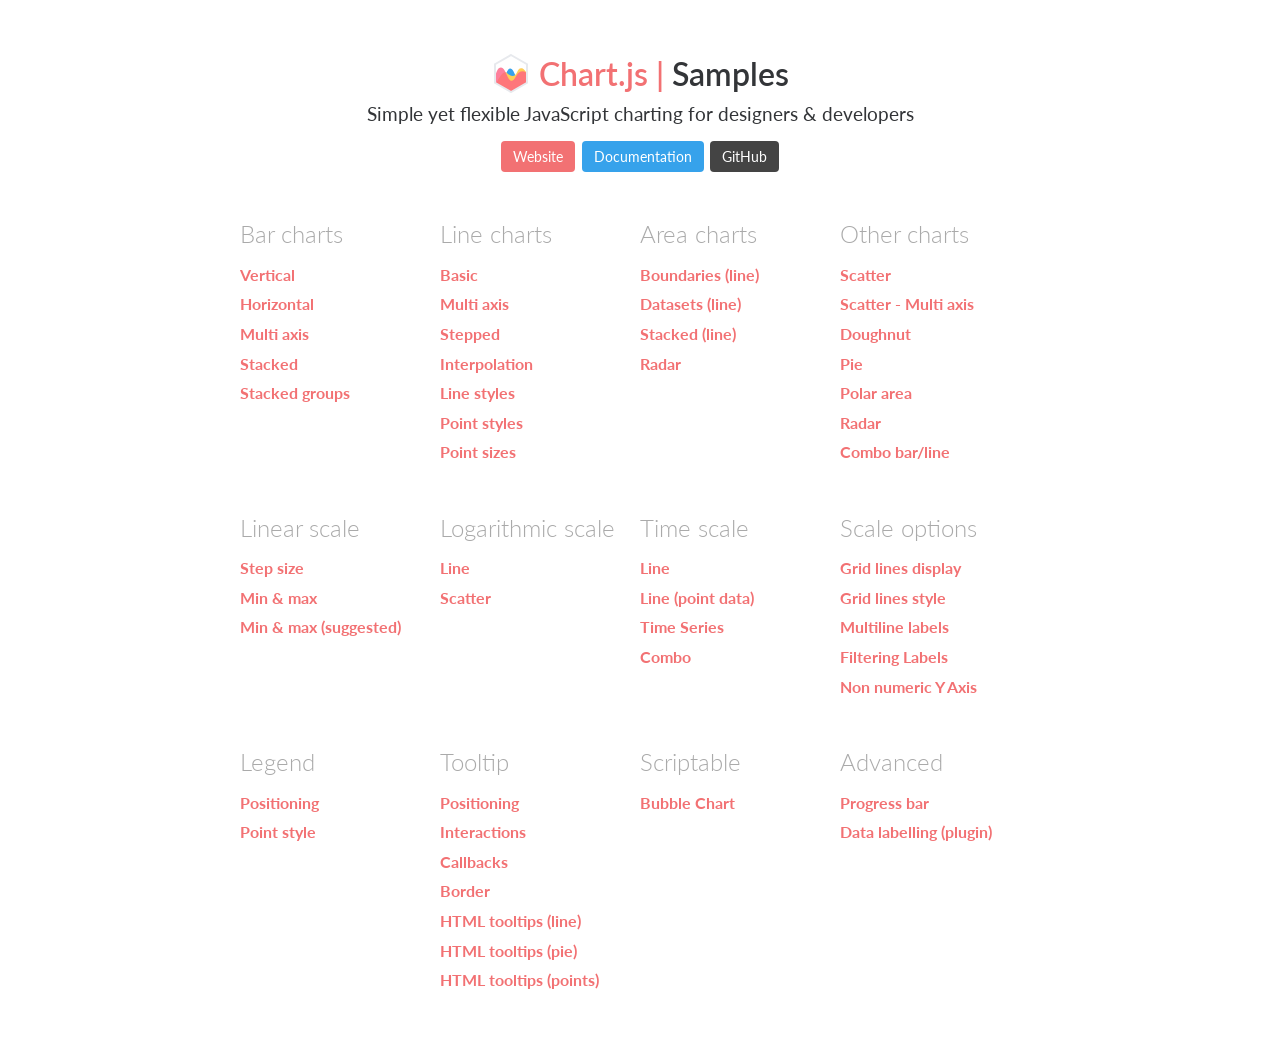
<file: node_modules/chart.js/samples/index.html>
<!DOCTYPE html>
<html lang="en-US">
<head>
	<meta charset="utf-8">
	<meta http-equiv="X-UA-Compatible" content="IE=Edge">
	<meta name="viewport" content="width=device-width, initial-scale=1">
	<link rel="stylesheet" type="text/css" href="style.css">
	<link rel="icon" href="favicon.ico">
	<script src="samples.js"></script>
	<script src="utils.js"></script>
	<title>Chart.js samples</title>
</head>
<body>
	<div class="content">
		<div class="header">
			<div class="chartjs-title">Samples</div>
			<div class="chartjs-caption">Simple yet flexible JavaScript charting for designers &amp; developers</div>
			<div class="chartjs-links">
				<a class="btn btn-chartjs" href="http://www.chartjs.org">Website</a>
				<a class="btn btn-docs" href="http://www.chartjs.org/docs">Documentation</a>
				<a class="btn btn-gh" href="https://github.com/chartjs/Chart.js">GitHub</a>
			</div>
		</div>

		<div id="categories" class="samples-categories"></div>
	</div>

	<script>
		function createCategory(item) {
			var el = document.createElement('div');
			el.className = 'samples-category';
			el.innerHTML =
				'<div class="title">' + item.title + '</div>' +
				'<div class="items"></div>';
			return el;
		}

		function createEntry(item) {
			var el = document.createElement('div');
			el.className = 'samples-entry';
			el.innerHTML = '<a class="title" href="' + item.path + '">' + item.title + '</a>';
			return el;
		}

		var categories = document.getElementById('categories');
		Samples.items.forEach(function(item) {
			var category = createCategory(item);
			var children = category.getElementsByClassName('items')[0];

			(item.items || []).forEach(function(item) {
				children.appendChild(createEntry(item));
			});

			categories.appendChild(category);
		});
	</script>
</body>
</html>
</file>
<file: node_modules/chart.js/samples/style.css>
@import url('https://maxcdn.bootstrapcdn.com/font-awesome/4.7.0/css/font-awesome.min.css');
@import url('https://fonts.googleapis.com/css?family=Lato:100,300,400,700,900');

body, html {
	color: #333538;
	font-family: 'Lato', sans-serif;
	line-height: 1.6;
	padding: 0;
	margin: 0;
}

a {
	color: #f27173;
	text-decoration: none;
}

a:hover {
	color: #e25f5f;
	text-decoration: underline;
}

.content {
	max-width: 800px;
	margin: auto;
	padding: 16px 32px;
}

.header {
	text-align: center;
	padding: 32px 0;
}

.wrapper {
	min-height: 400px;
	padding: 16px 0;
	position: relative;
}

.wrapper.col-2 {
	display: inline-block;
	min-height: 256px;
	width: 49%;
}

@media (max-width: 400px) {
	.wrapper.col-2 {
		width: 100%
	}
}

.wrapper canvas {
	-moz-user-select: none;
	-webkit-user-select: none;
	-ms-user-select: none;
}

.toolbar {
	display: flex;
}

.toolbar > * {
	margin: 0 8px 0 0;
}

.btn {
	background-color: #aaa;
	border-radius: 4px;
	color: white;
	padding: 0.25rem 0.75rem;
}

.btn .fa {
	font-size: 1rem;
}

.btn:hover {
	background-color: #888;
	color: white;
	text-decoration: none;
}

.btn-chartjs { background-color: #f27173; }
.btn-chartjs:hover { background-color: #e25f5f; }
.btn-docs:hover { background-color: #2793db; }
.btn-docs { background-color: #36A2EB; }
.btn-docs:hover { background-color: #2793db; }
.btn-gh { background-color: #444; }
.btn-gh:hover { background-color: #333; }

.btn-on {
	border-style: inset;
}

.chartjs-title {
	font-size: 2rem;
	font-weight: 600;
	white-space: nowrap;
}

.chartjs-title::before {
	background-image: url(logo.svg);
	background-position: left center;
	background-repeat: no-repeat;
	background-size: 40px;
	content: 'Chart.js | ';
	color: #f27173;
	font-weight: 600;
	padding-left: 48px;
}

.chartjs-caption {
	font-size: 1.2rem;
}

.chartjs-links {
	display: flex;
	justify-content: center;
	padding: 8px 0;
}

.chartjs-links a {
	align-items: center;
	display: flex;
	font-size: 0.9rem;
	margin: 0.2rem;
}

.chartjs-links .fa:before {
	margin-right: 0.5em;
}

.samples-category {
	display: inline-block;
	margin-bottom: 32px;
	vertical-align: top;
	width: 25%;
}

.samples-category > .title {
	color: #aaa;
	font-weight: 300;
	font-size: 1.5rem;
}

.samples-category:hover > .title {
	color: black;
}

.samples-category > .items {
	padding: 8px 0;
}

.samples-entry {
	padding: 0 0 4px 0;
}

.samples-entry > .title {
	font-weight: 700;
}

@media (max-width: 640px) {
	.samples-category { width: 33%; }
}

@media (max-width: 512px) {
	.samples-category { width: 50%; }
}

@media (max-width: 420px) {
	.chartjs-caption { font-size: 1.05rem; }
	.chartjs-title::before { content: ''; }
	.chartjs-links a { flex-direction: column; }
	.chartjs-links .fa { margin: 0 }
	.samples-category { width: 100%; }
}

.analyser table {
	color: #333;
	font-size: 0.9rem;
	margin: 8px 0;
	width: 100%
}

.analyser th {
	background-color: #f0f0f0;
	padding: 2px;
}

.analyser td {
	padding: 2px;
	text-align: center;
}
</file>
